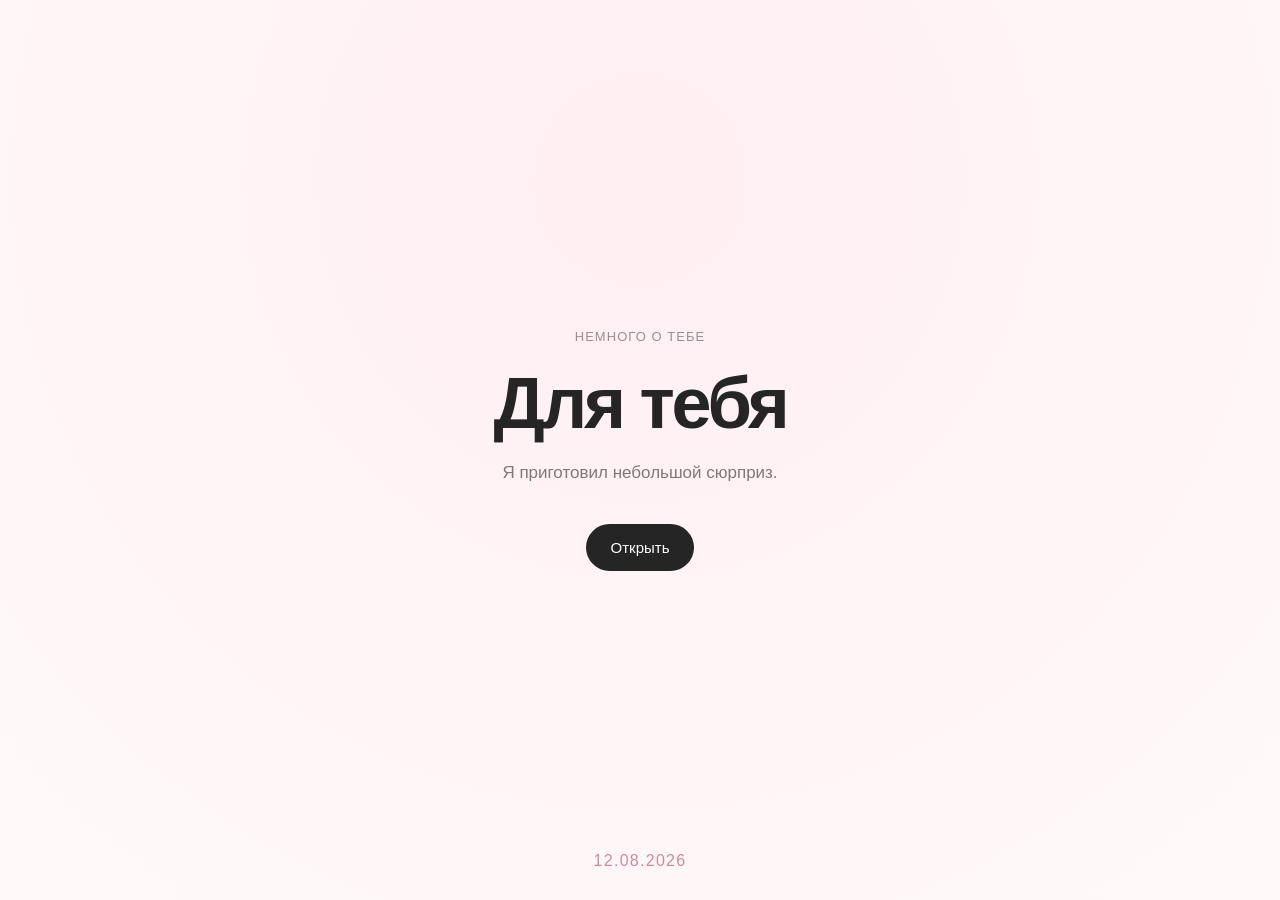
<file: index.html>
<!DOCTYPE html>
<html lang="ru">
<head>
    <meta charset="UTF-8">
    <meta name="viewport" content="width=device-width, initial-scale=1.0">

    <title>Для тебя</title>

    <link rel="stylesheet" href="style.css">
</head>

<body class="home-page">

    <main class="home">

        <div class="eyebrow">
            НЕМНОГО О ТЕБЕ
        </div>

        <h1>
            Для тебя
        </h1>

        <p class="subtitle">
            Я приготовил небольшой сюрприз.
        </p>

        <a href="memories.html" class="open-button">
            Открыть
        </a>

        <div class="date">
            12.08.2026
        </div>

    </main>

</body>
</html>
</file>
<file: style.css>
/* ================================
   ОСНОВНЫЕ НАСТРОЙКИ
================================ */

* {
    box-sizing: border-box;
    margin: 0;
    padding: 0;
}

html {
    scroll-behavior: smooth;
}

body {
    font-family:
        -apple-system,
        BlinkMacSystemFont,
        "SF Pro Display",
        "SF Pro Text",
        "Helvetica Neue",
        Arial,
        sans-serif;

    color: #252525;

    background:
        radial-gradient(
            circle at 50% 20%,
            #ffeef2 0%,
            #fff4f6 45%,
            #fff8f9 100%
        );
}


/* ================================
   ПЕРВАЯ СТРАНИЦА
================================ */

.home-page {
    width: 100%;
    min-height: 100vh;
    overflow: hidden;
}

.home {
    width: 100%;
    min-height: 100vh;

    display: flex;
    flex-direction: column;
    align-items: center;
    justify-content: center;

    padding: 30px;
    position: relative;

    animation: pageAppear 1.2s ease;
}

.eyebrow {
    font-size: 13px;
    font-weight: 500;
    letter-spacing: 0.08em;
    color: #9b8e91;
    margin-bottom: 22px;

    opacity: 0;
    animation: fadeUp 1s ease 0.2s forwards;
}

.home h1 {
    font-size: clamp(42px, 7vw, 72px);
    font-weight: 600;
    letter-spacing: -0.045em;
    line-height: 1.05;
    text-align: center;
    margin-bottom: 18px;

    opacity: 0;
    animation: fadeUp 1s ease 0.35s forwards;
}

.subtitle {
    max-width: 400px;
    font-size: 17px;
    line-height: 1.5;
    text-align: center;
    color: #81777a;
    margin-bottom: 38px;

    opacity: 0;
    animation: fadeUp 1s ease 0.5s forwards;
}

.open-button {
    display: inline-flex;
    align-items: center;
    justify-content: center;

    text-decoration: none;

    background: #252525;
    color: #ffffff;

    font-size: 15px;
    font-weight: 500;

    padding: 15px 25px;
    border-radius: 999px;

    cursor: pointer;

    transition:
        transform 0.3s ease,
        box-shadow 0.3s ease;

    opacity: 0;
    animation: fadeUp 1s ease 0.65s forwards;
}

.open-button:hover {
    transform: translateY(-2px);
    box-shadow: 0 10px 30px rgba(50, 30, 35, 0.12);
}

.open-button:active {
    transform: scale(0.96);
}

.date {
    position: absolute;
    bottom: 30px;

    font-size: 16px;
    font-weight: 500;
    letter-spacing: 0.08em;

    color: #c98d96;

    opacity: 0;
    animation: fadeIn 1s ease 1s forwards;
}


/* ================================
   СТРАНИЦА ФОТОГРАФИЙ
================================ */

.memories-page {
    min-height: 100vh;

    background:
        radial-gradient(
            circle at 50% 0%,
            #ffeef2 0%,
            #fff6f7 40%,
            #fffafa 100%
        );
}

.memories {
    width: min(1100px, 100%);
    margin: 0 auto;
    padding: 100px 30px 140px;
}

.memories-header {
    max-width: 700px;
    margin: 0 auto 120px;
    text-align: center;
}

.memories-header .eyebrow {
    opacity: 1;
    margin-bottom: 20px;
}

.memories-header h2 {
    font-size: clamp(40px, 6vw, 68px);
    font-weight: 600;
    letter-spacing: -0.045em;
    line-height: 1.05;
    margin-bottom: 24px;
}

.memories-header p {
    max-width: 500px;
    margin: 0 auto;
    color: #81777a;
    font-size: 17px;
    line-height: 1.6;
}


/* ================================
   ФОТО-БЛОКИ
================================ */

.memory {
    margin-bottom: 150px;
}

.memory-large {
    width: 80%;
    margin-left: auto;
    margin-right: auto;
}

.memory-small {
    width: 42%;
    margin-left: 8%;
}

.memory-right {
    width: 55%;
    margin-left: auto;
    margin-right: 5%;
}

.memory-text {
    max-width: 500px;
    margin: 30px auto 0;
    text-align: center;
}

.memory-text h3 {
    font-size: 26px;
    font-weight: 500;
    letter-spacing: -0.025em;
    margin-bottom: 12px;
}

.memory-text p {
    color: #81777a;
    font-size: 16px;
    line-height: 1.6;
}


/* ================================
   ФОТОГРАФИИ
================================ */

.memory-image {
    width: 100%;
    display: block;

    object-fit: cover;
    border-radius: 30px;
    cursor: pointer;

    transition:
        transform 0.8s cubic-bezier(0.2, 0.7, 0.2, 1),
        box-shadow 0.8s ease;
}

.memory-image:hover {
    transform: scale(1.015);

    box-shadow:
        0 25px 60px rgba(60, 35, 40, 0.12);
}


/* ================================
   ПОЯВЛЕНИЕ ПРИ СКРОЛЛЕ
================================ */

.reveal {
    opacity: 0;
    transform: translateY(50px);

    transition:
        opacity 1s ease,
        transform 1s cubic-bezier(0.2, 0.7, 0.2, 1);
}

.reveal.visible {
    opacity: 1;
    transform: translateY(0);
}


/* ================================
   LIGHTBOX
================================ */

.lightbox {
    position: fixed;
    inset: 0;
    z-index: 1000;

    background: rgba(30, 20, 22, 0.72);

    backdrop-filter: blur(20px);
    -webkit-backdrop-filter: blur(20px);

    display: flex;
    align-items: center;
    justify-content: center;

    padding: 30px;

    opacity: 0;
    visibility: hidden;

    transition:
        opacity 0.5s ease,
        visibility 0.5s ease;
}

.lightbox.active {
    opacity: 1;
    visibility: visible;
}

.lightbox img {
    max-width: 90vw;
    max-height: 88vh;

    object-fit: contain;
    border-radius: 22px;

    box-shadow:
        0 30px 100px rgba(0, 0, 0, 0.25);

    transform: scale(0.92);
    opacity: 0;

    transition:
        transform 0.6s cubic-bezier(0.2, 0.8, 0.2, 1),
        opacity 0.4s ease;
}

.lightbox.active img {
    transform: scale(1);
    opacity: 1;
}

.lightbox-close {
    position: absolute;
    top: 25px;
    right: 30px;

    width: 44px;
    height: 44px;

    border: none;
    border-radius: 50%;

    background: rgba(255, 255, 255, 0.15);
    color: white;

    font-size: 30px;
    font-weight: 200;
    line-height: 1;

    cursor: pointer;

    display: flex;
    align-items: center;
    justify-content: center;

    transition:
        background 0.3s ease,
        transform 0.3s ease;
}

.lightbox-close:hover {
    background: rgba(255, 255, 255, 0.25);
    transform: rotate(90deg);
}


/* ================================
   СЕКРЕТНЫЙ БЛОК
================================ */

.secret-section {
    text-align: center;

    max-width: 300px;

    margin: 20px auto 100px;
    padding: 70px 30px;

    border-radius: 35px;

    background:
        rgba(255, 255, 255, 0.45);

    border:
        1px solid rgba(200, 140, 150, 0.12);

    backdrop-filter: blur(10px);
    -webkit-backdrop-filter: blur(10px);
}

.secret-eyebrow {
    font-size: 12px;
    font-weight: 500;
    letter-spacing: 0.12em;

    color: #c98d96;

    margin-bottom: 18px;
}

.secret-section h3 {
    font-size: 30px;
    font-weight: 500;
    letter-spacing: -0.03em;
    margin-bottom: 12px;
}

.secret-section p {
    font-size: 16px;
    color: #81777a;
    line-height: 1.6;
    margin-bottom: 28px;
}

.secret-button {
    border: none;

    background: #252525;
    color: white;

    font-family: inherit;

    font-size: 14px;
    font-weight: 500;

    padding: 14px 24px;
    border-radius: 999px;

    cursor: pointer;

    transition:
        transform 0.3s ease,
        box-shadow 0.3s ease;
}

.secret-button:hover {
    transform: translateY(-2px);

    box-shadow:
        0 12px 30px rgba(50, 30, 35, 0.12);
}

.secret-button:active {
    transform: scale(0.96);
}


/* ================================
   18+
================================ */

.age-badge {
    display: inline-flex;

    align-items: center;
    justify-content: center;

    font-size: 11px;
    font-weight: 500;

    letter-spacing: 0.04em;

    color: #c98d96;

    border:
        1px solid rgba(201, 141, 150, 0.40);

    border-radius: 999px;

    padding: 4px 8px;

    margin-right: 6px;

    background:
        rgba(255, 255, 255, 0.25);

    vertical-align: middle;

    line-height: 1;
}


/* ================================
   🔒 СЕКРЕТНЫЕ ФОТО
================================ */

/*
   ФОТО 12 И 13 ПОЛНОСТЬЮ СКРЫТЫ
   ДО НАЖАТИЯ КНОПКИ.
*/

#secretPhoto12,
#secretPhoto13 {
    display: none !important;

    opacity: 0 !important;
    visibility: hidden !important;

    pointer-events: none !important;

    transform: translateY(40px);
}


/*
   ПОСЛЕ НАЖАТИЯ "ОТКРЫТЬ"
*/

#secretPhoto12.show,
#secretPhoto13.show {
    display: block !important;

    opacity: 1 !important;
    visibility: visible !important;

    pointer-events: auto !important;

    animation:
        secretAppear
        1s
        cubic-bezier(0.2, 0.7, 0.2, 1)
        forwards;
}


/* ================================
   АНИМАЦИЯ СЕКРЕТНЫХ ФОТО
================================ */

@keyframes secretAppear {

    0% {
        opacity: 0;
        transform:
            translateY(45px)
            scale(0.96);
    }

    60% {
        opacity: 1;
        transform:
            translateY(-5px)
            scale(1.01);
    }

    100% {
        opacity: 1;
        transform:
            translateY(0)
            scale(1);
    }
}


/* ================================
   РАЗМЕР ФОТО 12 И 13
================================ */

/*
   ОДИНАКОВАЯ ШИРИНА
*/

#secretPhoto12,
#secretPhoto13 {
    width: 45% !important;

    margin-left: auto !important;
    margin-right: auto !important;
}


/*
   ОДИНАКОВЫЙ РАЗМЕР САМИХ ФОТО
*/

#secretPhoto12 .memory-image,
#secretPhoto13 .memory-image {
    width: 100% !important;

    height: 560px !important;

    max-width: 100% !important;

    object-fit: cover !important;

    display: block !important;

    margin-left: auto !important;
    margin-right: auto !important;
}


/* ================================
   ОБЩИЕ АНИМАЦИИ
================================ */

@keyframes fadeUp {

    from {
        opacity: 0;
        transform: translateY(15px);
    }

    to {
        opacity: 1;
        transform: translateY(0);
    }
}

@keyframes fadeIn {

    from {
        opacity: 0;
    }

    to {
        opacity: 1;
    }
}

@keyframes pageAppear {

    from {
        opacity: 0;
    }

    to {
        opacity: 1;
    }
}


/* ================================
   МОБИЛЬНАЯ ВЕРСИЯ
================================ */

@media (max-width: 600px) {

    .home {
        padding: 24px;
    }

    .home h1 {
        font-size: 48px;
    }

    .subtitle {
        font-size: 16px;
        max-width: 310px;
    }

    .open-button {
        padding: 14px 23px;
    }

    .date {
        bottom: 22px;
        font-size: 15px;
    }


    .memories {
        padding:
            70px
            20px
            100px;
    }

    .memories-header {
        margin-bottom: 80px;
    }

    .memories-header h2 {
        font-size: 44px;
    }


    .memory {
        margin-bottom: 100px;
    }

    .memory-large,
    .memory-small,
    .memory-right {
        width: 100%;
        margin-left: 0;
        margin-right: 0;
    }

    .memory-text {
        margin-top: 24px;
    }

    .memory-image {
        border-radius: 22px;
    }


    /* LIGHTBOX */

    .lightbox {
        padding: 15px;
    }

    .lightbox img {
        max-width: 94vw;
        max-height: 82vh;
        border-radius: 18px;
    }

    .lightbox-close {
        top: 15px;
        right: 15px;
    }


    /* СЕКРЕТНЫЕ ФОТО */

    #secretPhoto12,
    #secretPhoto13 {
        width: 78% !important;

        margin-left: auto !important;
        margin-right: auto !important;
    }

    #secretPhoto12 .memory-image,
    #secretPhoto13 .memory-image {
        width: 100% !important;

        height: 105vw !important;

        max-width: 320px !important;
        max-height: 430px !important;

        object-fit: cover !important;

        margin-left: auto !important;
        margin-right: auto !important;

        border-radius: 22px;
    }


    /* 18+ */

    .age-badge {
        font-size: 10px;
        padding: 4px 7px;
    }
}
</file>
